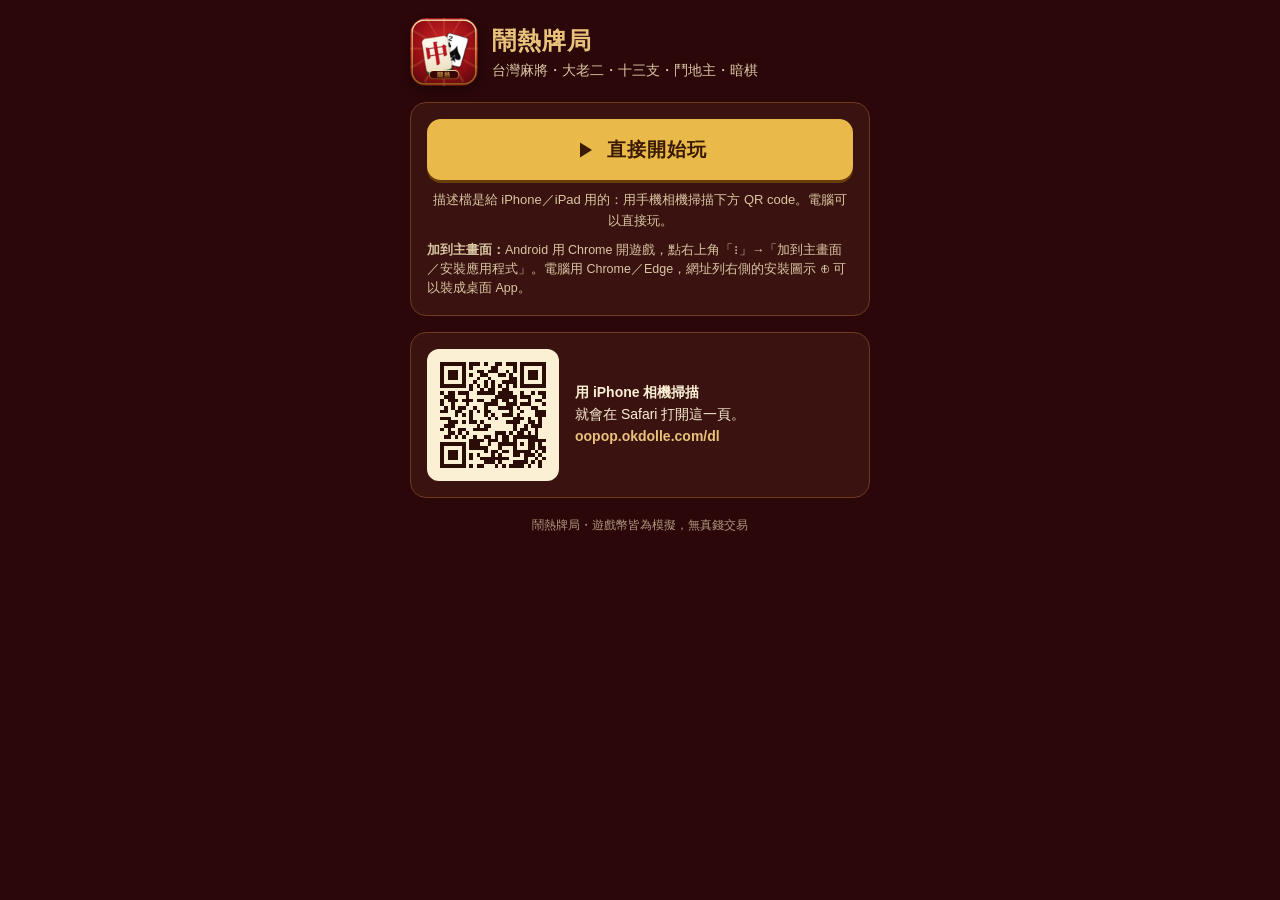
<file: dl/index.html>
<!DOCTYPE html>
<html lang="zh-TW">
<head>
<meta charset="UTF-8">
<meta name="viewport" content="width=device-width, initial-scale=1, viewport-fit=cover">
<meta name="theme-color" content="#3a0a0c">
<meta name="description" content="下載鬧熱牌局 iPhone 描述檔，把遊戲加到主畫面，全螢幕遊玩。">
<meta property="og:title" content="鬧熱牌局｜下載描述檔">
<meta property="og:description" content="iPhone 用 Safari 開啟，一鍵把鬧熱牌局加到主畫面。">
<meta property="og:image" content="https://oopop.okdolle.com/icons/icon-512.png">
<link rel="apple-touch-icon" sizes="180x180" href="../icons/icon-180.png">
<link rel="icon" type="image/png" sizes="32x32" href="../icons/favicon-32.png">
<title>鬧熱牌局｜下載描述檔</title>
<style>
*{box-sizing:border-box}
:root{--bg:#2b0709;--card:#3a1210;--line:#6e3a22;--gold:#e8c27a;--cream:#fbefd4;--mute:#d9c6a3;--btn:#e9b949;--btnd:#6a3d0a}
html{-webkit-text-size-adjust:100%}
body{margin:0;min-height:100vh;font-family:-apple-system,BlinkMacSystemFont,"PingFang TC","Noto Sans CJK TC","Microsoft JhengHei",sans-serif;color:var(--cream);background:var(--bg);
  padding:calc(env(safe-area-inset-top) + 18px) 18px calc(env(safe-area-inset-bottom) + 28px);line-height:1.55}
.wrap{max-width:460px;margin:0 auto}
.hero{display:flex;align-items:center;gap:14px}
.hero img{width:68px;height:68px;border-radius:16px;box-shadow:0 4px 10px rgba(0,0,0,.35)}
h1{margin:0;font-size:24px;letter-spacing:1px;color:var(--gold)}
.hero p{margin:2px 0 0;font-size:13.5px;color:var(--mute)}
.card{background:var(--card);border:1px solid var(--line);border-radius:16px;padding:16px;margin:16px 0}
.btn{display:flex;align-items:center;justify-content:center;gap:10px;width:100%;text-decoration:none;font-weight:800;font-size:19px;letter-spacing:1px;border-radius:14px;
  padding:16px 12px;border:0;cursor:pointer;background:var(--btn);color:#3a1a02;box-shadow:0 3px 0 var(--btnd)}
.btn:active{transform:translateY(2px);box-shadow:0 1px 0 var(--btnd)}
.btn svg{width:24px;height:24px;flex:none}
.warn .btn+.btn{margin-top:10px}
.btn.sec{background:transparent;color:var(--cream);border:1.5px solid var(--gold);box-shadow:none;font-size:16px;padding:12px}
.sub{font-size:13px;color:var(--mute);text-align:center;margin:10px 0 0}
.warn{background:#5b1d0f;border:1.5px solid #f0a43a;border-radius:16px;padding:16px;margin:16px 0}
.warn h2{margin:0 0 6px;font-size:19px;color:#ffd27a}
.warn p{margin:0 0 12px;font-size:14.5px}
.url{display:block;font:600 14px ui-monospace,Menlo,monospace;background:#2b0709;border:1px dashed var(--line);border-radius:10px;padding:9px 10px;word-break:break-all;margin:0 0 10px;color:var(--gold)}
h2.t{margin:0 0 12px;font-size:17px;color:var(--gold)}
ol.steps{list-style:none;margin:0;padding:0;counter-reset:s}
ol.steps li{display:flex;gap:12px;align-items:center;padding:10px 0;border-top:1px solid rgba(232,194,122,.15)}
ol.steps li:first-child{border-top:0;padding-top:2px}
.n{flex:none;width:28px;height:28px;border-radius:50%;background:var(--gold);color:#3a1a02;font-weight:900;display:grid;place-items:center;font-size:15px}
.ill{flex:none;width:58px;height:58px;border-radius:12px;background:#fbefd4;display:grid;place-items:center}
.ill svg{width:44px;height:44px}
.st b{color:var(--gold)}
.st small{display:block;color:var(--mute);font-size:12.5px;margin-top:2px}
.qr{display:flex;gap:16px;align-items:center}
.qr .box{flex:none;width:132px;height:132px;background:#fbefd4;border-radius:12px;padding:6px}
.qr .box svg{width:100%;height:100%;display:block}
.qr p{margin:0;font-size:14px}
.note{font-size:12.5px;color:var(--mute);margin-top:10px}
.hide{display:none!important}
footer{text-align:center;font-size:12px;color:var(--mute);opacity:.75;margin-top:18px}
a{color:var(--gold)}
.toast{position:fixed;left:50%;bottom:calc(env(safe-area-inset-bottom) + 24px);transform:translateX(-50%);background:#fbefd4;color:#3a1a02;font-weight:800;padding:10px 18px;border-radius:999px;opacity:0;transition:opacity .2s;pointer-events:none}
.toast.on{opacity:1}
</style>
</head>
<body>
<div class="wrap">
  <div class="hero"><img src="../icons/icon-180.png" alt="鬧熱牌局"><div><h1>鬧熱牌局</h1><p>台灣麻將・大老二・十三支・鬥地主・暗棋</p></div></div>

  <!-- iPhone in LINE / Facebook / Instagram / Chrome …: profiles only install from Safari -->
  <div id="inapp" class="warn hide">
    <h2>請用 Safari 開啟</h2>
    <p id="inappWhy">你現在在 App 內建的瀏覽器裡，描述檔在這裡無法安裝。請複製網址，打開 <b>Safari</b> 貼上。</p>
    <span class="url" id="u1">https://oopop.okdolle.com/dl/</span>
    <button class="btn" type="button" id="copy"><svg viewBox="0 0 24 24" fill="none" stroke="currentColor" stroke-width="2.2" stroke-linecap="round" stroke-linejoin="round"><rect x="9" y="9" width="12" height="12" rx="2"/><path d="M5 15V5a2 2 0 0 1 2-2h10"/></svg>複製網址</button>
    <a class="btn sec hide" id="openExt" href="#">用外部瀏覽器開啟</a>
    <div class="note" id="inappHint">LINE：也可以點右下角「⋯」→「用預設瀏覽器開啟」。Facebook：點右上角「⋯」→「在外部瀏覽器開啟」。</div>
  </div>

  <!-- iPhone / iPad -->
  <div id="ios">
    <div class="card">
      <a class="btn" id="dl" href="https://oopop.okdolle.com/naojiat.mobileconfig"><svg viewBox="0 0 24 24" fill="none" stroke="currentColor" stroke-width="2.4" stroke-linecap="round" stroke-linejoin="round"><path d="M12 3v12M7 10l5 5 5-5M4 20h16"/></svg>下載描述檔</a>
      <p class="sub">iPhone／iPad 專用・免費・約 50 KB</p>
    </div>
    <div class="card">
      <h2 class="t">安裝步驟</h2>
      <ol class="steps">
        <li><span class="n">1</span><span class="ill"><svg viewBox="0 0 48 48"><circle cx="24" cy="24" r="19" fill="#2f8cf0"/><circle cx="24" cy="24" r="15.5" fill="#fff"/><path d="M31 17l-9 5-5 9 9-5z" fill="#e8463a"/><path d="M17 31l5-9 4 4z" fill="#b8c2cc"/></svg></span>
          <span class="st">用 <b>Safari</b> 開這一頁，點「<b>下載描述檔</b>」<small>要在 Safari 裡，LINE／FB 內建瀏覽器不行</small></span></li>
        <li><span class="n">2</span><span class="ill"><svg viewBox="0 0 48 48"><rect x="5" y="11" width="38" height="26" rx="6" fill="#fff" stroke="#c9c2b4"/><rect x="9" y="16" width="24" height="3" rx="1.5" fill="#9a9183"/><rect x="9" y="22" width="18" height="3" rx="1.5" fill="#c9c2b4"/><path d="M5 30h38" stroke="#d8d2c6"/><text x="33" y="35" font-size="6.5" font-weight="700" fill="#2f8cf0" text-anchor="middle" font-family="sans-serif">允許</text></svg></span>
          <span class="st">跳出視窗時點「<b>允許</b>」<small>看到「已下載描述檔」就對了</small></span></li>
        <li><span class="n">3</span><span class="ill"><svg viewBox="0 0 48 48"><rect x="6" y="6" width="36" height="36" rx="9" fill="#8e8e93"/><circle cx="24" cy="24" r="9" fill="none" stroke="#fff" stroke-width="3.2"/><circle cx="24" cy="24" r="3" fill="#fff"/><g stroke="#fff" stroke-width="3.2" stroke-linecap="round"><path d="M24 10v4M24 34v4M10 24h4M34 24h4M14 14l3 3M31 31l3 3M34 14l-3 3M17 31l-3 3"/></g></svg></span>
          <span class="st">打開 <b>設定</b>，點最上面的「<b>已下載描述檔</b>」<small>沒看到的話：設定 → 一般 → VPN 與裝置管理</small></span></li>
        <li><span class="n">4</span><span class="ill"><svg viewBox="0 0 48 48"><rect x="6" y="6" width="36" height="36" rx="9" fill="#3a0a0c"/><text x="24" y="31" font-size="17" font-weight="900" fill="#e8c27a" text-anchor="middle" font-family="PingFang TC,Noto Sans CJK TC,sans-serif">鬧</text><circle cx="38" cy="38" r="8" fill="#34c759" stroke="#fbefd4" stroke-width="2"/><path d="M34.5 38l2.5 2.5 4.5-5" fill="none" stroke="#fff" stroke-width="2.2" stroke-linecap="round" stroke-linejoin="round"/></svg></span>
          <span class="st">點「<b>安裝</b>」→ 輸入手機密碼 → 再按「安裝」<small>回到主畫面，點「鬧熱牌局」圖示開玩</small></span></li>
      </ol>
      <div class="note">描述檔只在主畫面加一個網頁捷徑，不會安裝程式、不會讀取或管理手機。沒有付費簽章，所以會顯示「未驗證」，屬正常。不要時：設定 → 一般 → VPN 與裝置管理 → 移除。</div>
      <div class="note">點了沒反應？打開「檔案」App →「下載項目」點 naojiat.mobileconfig，再到設定安裝；或在 Safari 點分享 →「加入主畫面」，效果一樣。</div>
    </div>
  </div>

  <!-- Android / desktop -->
  <div id="other" class="card hide">
    <a class="btn" href="https://oopop.okdolle.com/" id="play"><svg viewBox="0 0 24 24" fill="currentColor"><path d="M7 4.5v15l12-7.5z"/></svg>直接開始玩</a>
    <p class="sub" id="otherSub">描述檔是給 iPhone／iPad 用的；你的裝置可以直接玩。</p>
    <div class="note" id="a2hs"><b>加到主畫面：</b>Android 用 Chrome 開遊戲，點右上角「⋮」→「加到主畫面／安裝應用程式」。電腦用 Chrome／Edge，網址列右側的安裝圖示 ⊕ 可以裝成桌面 App。</div>
  </div>

  <!-- QR for opening on the phone (shown on desktop, and below on phones for sharing) -->
  <div class="card" id="qrcard">
    <div class="qr"><div class="box"><svg role="img" aria-label="QR code：https://oopop.okdolle.com/dl/" xmlns="http://www.w3.org/2000/svg" viewBox="0 0 33 33" shape-rendering="crispEdges"><path fill="#fbefd4" d="M0 0h33v33H0z"/><path stroke="#2a0d07" d="M2 2.5h7m1 0h3m1 0h1m2 0h2m1 0h3m1 0h7M2 3.5h1m5 0h1m1 0h1m5 0h2m4 0h1m1 0h1m5 0h1M2 4.5h1m1 0h3m1 0h1m3 0h2m1 0h3m2 0h1m1 0h1m1 0h1m1 0h3m1 0h1M2 5.5h1m1 0h3m1 0h1m1 0h1m2 0h2m3 0h2m1 0h1m2 0h1m1 0h3m1 0h1M2 6.5h1m1 0h3m1 0h1m3 0h1m2 0h1m5 0h2m1 0h1m1 0h3m1 0h1M2 7.5h1m5 0h1m2 0h1m2 0h1m1 0h1m2 0h4m1 0h1m5 0h1M2 8.5h7m1 0h1m1 0h1m1 0h1m1 0h1m1 0h1m1 0h1m1 0h1m1 0h7M10 9.5h1m2 0h1m1 0h2m2 0h2M2 10.5h1m1 0h2m1 0h3m2 0h5m1 0h4m2 0h1m2 0h1m1 0h2M3 11.5h3m3 0h1m7 0h6m1 0h3m3 0h1M2 12.5h1m1 0h3m1 0h3m1 0h2m2 0h2m1 0h2m1 0h1m3 0h1m1 0h2M2 13.5h1m2 0h1m3 0h1m4 0h4m2 0h3m1 0h3m3 0h1M3 14.5h1m1 0h1m1 0h2m2 0h1m2 0h1m3 0h4m1 0h1m3 0h2M2 15.5h2m2 0h2m2 0h1m1 0h1m1 0h2m5 0h1m2 0h1m3 0h3M6 16.5h1m1 0h1m1 0h1m3 0h1m1 0h1m2 0h3m1 0h1m4 0h3M2 17.5h3m5 0h1m4 0h1m1 0h1m4 0h3m1 0h1m2 0h1M4 18.5h3m1 0h1m1 0h2m1 0h1m6 0h4m2 0h2m1 0h1M3 19.5h3m6 0h1m1 0h2m6 0h1m2 0h1m1 0h3M2 20.5h1m1 0h1m2 0h2m2 0h4m7 0h1m1 0h2m2 0h1M4 21.5h2m1 0h1m1 0h1m7 0h3m1 0h1m1 0h2m1 0h1m1 0h1M3 22.5h2m1 0h1m1 0h1m2 0h1m2 0h2m1 0h1m1 0h2m1 0h7M10 23.5h4m1 0h3m1 0h2m1 0h1m3 0h5M2 24.5h7m1 0h3m2 0h1m2 0h5m1 0h1m1 0h2m1 0h1M2 25.5h1m5 0h1m1 0h5m3 0h1m3 0h1m3 0h2m1 0h2M2 26.5h1m1 0h3m1 0h1m5 0h1m1 0h2m1 0h2m1 0h5m1 0h1m1 0h1M2 27.5h1m1 0h3m1 0h1m1 0h1m1 0h1m3 0h1m1 0h1m3 0h2m1 0h3m1 0h1M2 28.5h1m1 0h3m1 0h1m1 0h1m2 0h8m4 0h1m2 0h1m1 0h1M2 29.5h1m5 0h1m5 0h3m1 0h1m3 0h4m1 0h1m1 0h1M2 30.5h7m1 0h1m1 0h2m3 0h1m1 0h1m1 0h4m1 0h1m2 0h1"/></svg></div>
      <p><b>用 iPhone 相機掃描</b><br>就會在 Safari 打開這一頁。<br><span style="color:var(--gold);font-weight:700">oopop.okdolle.com/dl</span></p></div>
  </div>

  <footer>鬧熱牌局・遊戲幣皆為模擬，無真錢交易</footer>
</div>
<div class="toast" id="toast">已複製網址</div>
<script>
(function () {
  var PAGE = 'https://oopop.okdolle.com/dl/';
  var ua = navigator.userAgent || '', $ = function (id) { return document.getElementById(id); };
  var q = new URLSearchParams(location.search), force = q.get('os');
  var iOS = /iPad|iPhone|iPod/.test(ua) || (navigator.platform === 'MacIntel' && navigator.maxTouchPoints > 1);
  var android = /Android/i.test(ua);
  var line = /\bLine\//i.test(ua), fb = /FBAN|FBAV|FB_IAB|FBIOS/i.test(ua), ig = /Instagram/i.test(ua), wx = /MicroMessenger/i.test(ua);
  var otherIOSBrowser = /CriOS|FxiOS|EdgiOS|OPiOS|YaBrowser|GSA\//.test(ua);
  var inApp = line || fb || ig || wx || /; wv\)|WebView/i.test(ua);
  if (force === 'ios') { iOS = true; android = false; inApp = false; otherIOSBrowser = false; }
  else if (force === 'line') { iOS = true; android = false; inApp = true; line = true; }
  else if (force === 'android') { iOS = false; android = true; }
  else if (force === 'desk') { iOS = false; android = false; }
  // profile: same origin on oopop; the GitHub Pages copy links to oopop (correct content-type there)
  if (location.hostname === 'oopop.okdolle.com') $('dl').href = '/naojiat.mobileconfig';
  if (iOS && (inApp || otherIOSBrowser)) {
    $('inapp').classList.remove('hide');
    if (!inApp) { $('inappWhy').innerHTML = 'iPhone 只能用 <b>Safari</b> 安裝描述檔。請複製網址，打開 Safari 貼上。'; $('inappHint').classList.add('hide'); }
    if (line) { var ex = $('openExt'); ex.href = PAGE + '?openExternalBrowser=1'; ex.classList.remove('hide'); }
    $('dl').classList.add('sec');
  }
  if (!iOS) {
    $('ios').classList.add('hide'); $('other').classList.remove('hide');
    if (!android) $('otherSub').textContent = '描述檔是給 iPhone／iPad 用的：用手機相機掃描下方 QR code。電腦可以直接玩。';
  } else {
    $('qrcard').querySelector('p').innerHTML = '<b>分享給朋友</b><br>用 iPhone 相機掃描，<br>就會打開這一頁。<br><span style="color:var(--gold);font-weight:700">oopop.okdolle.com/dl</span>';
  }
  var toast = function (t) { var el = $('toast'); el.textContent = t; el.classList.add('on'); setTimeout(function () { el.classList.remove('on'); }, 1800); };
  $('copy').onclick = function () {
    var done = function () { toast('已複製網址，請到 Safari 貼上'); };
    if (navigator.clipboard && window.isSecureContext) navigator.clipboard.writeText(PAGE).then(done, fallback); else fallback();
    function fallback() { var t = document.createElement('textarea'); t.value = PAGE; t.setAttribute('readonly', ''); t.style.position = 'fixed'; t.style.opacity = '0'; document.body.appendChild(t); t.select(); t.setSelectionRange(0, 999);
      var ok = false; try { ok = document.execCommand('copy'); } catch (e) {} document.body.removeChild(t); ok ? done() : toast('請長按上方網址複製'); }
  };
})();
</script>
</body>
</html>
</file>
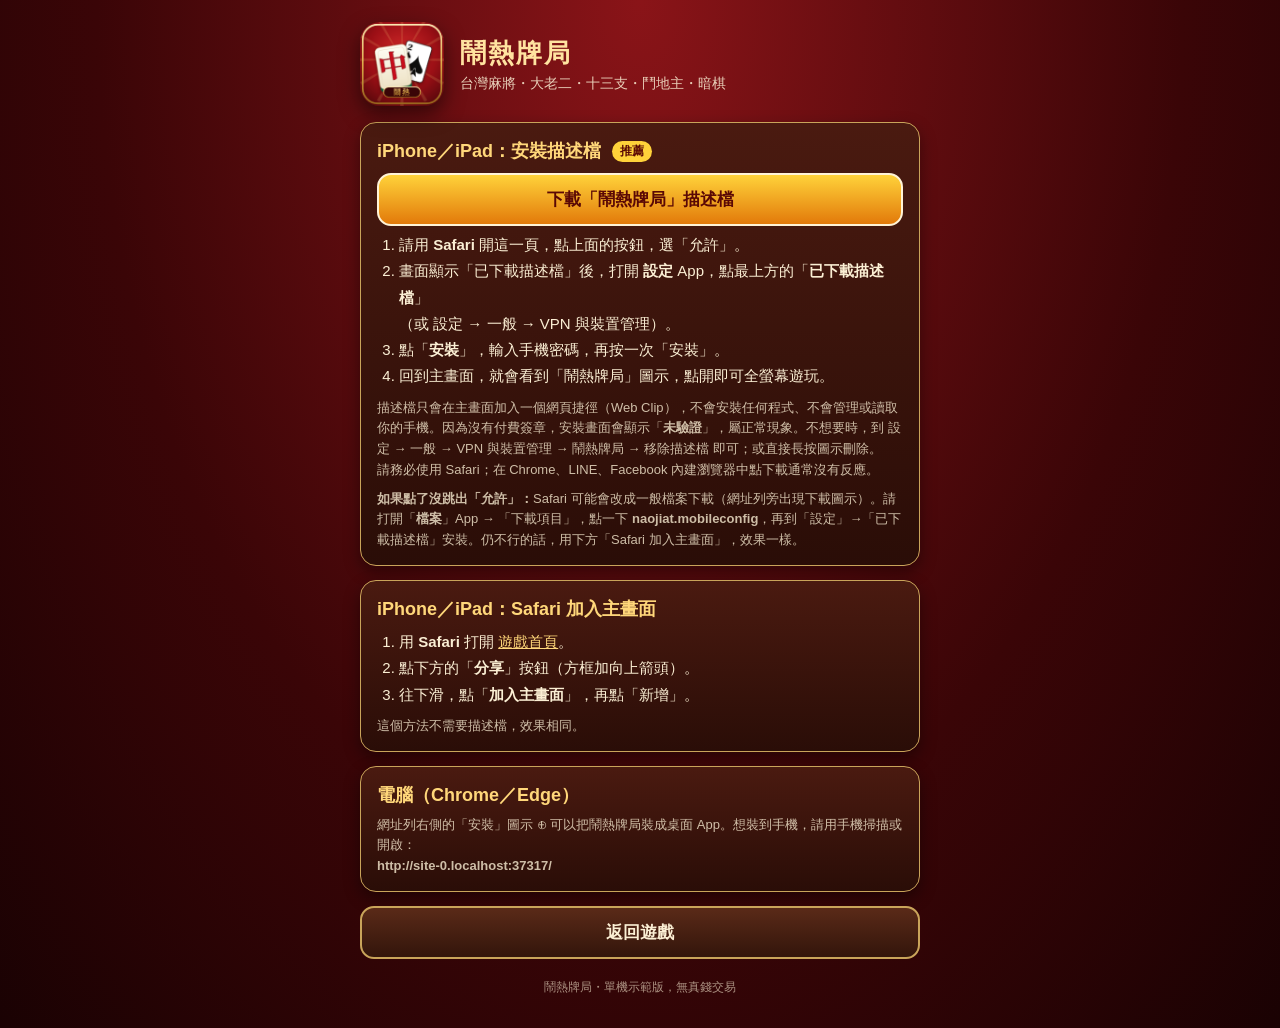
<file: install.html>
<!DOCTYPE html>
<html lang="zh-TW">
<head>
<meta charset="UTF-8">
<meta name="viewport" content="width=device-width, initial-scale=1, viewport-fit=cover">
<meta name="theme-color" content="#5a0a0e">
<meta name="apple-mobile-web-app-capable" content="yes">
<meta name="mobile-web-app-capable" content="yes">
<meta name="apple-mobile-web-app-status-bar-style" content="black-translucent">
<meta name="apple-mobile-web-app-title" content="鬧熱牌局">
<link rel="manifest" href="manifest.webmanifest">
<link rel="apple-touch-icon" sizes="180x180" href="icons/icon-180.png">
<link rel="icon" type="image/png" sizes="32x32" href="icons/favicon-32.png">
<title>安裝鬧熱牌局到手機</title>
<style>
*{box-sizing:border-box}
body{margin:0;min-height:100vh;font-family:-apple-system,BlinkMacSystemFont,"PingFang TC","Noto Sans CJK TC","Microsoft JhengHei",sans-serif;color:#fbefd4;
  background:radial-gradient(ellipse at 50% 0%,#8a1418,#3a0507 60%,#1a0203);padding:env(safe-area-inset-top) 16px 32px}
.wrap{max-width:560px;margin:0 auto;padding-top:22px}
.hero{display:flex;align-items:center;gap:16px;margin-bottom:16px}
.hero img{width:84px;height:84px;border-radius:20px;box-shadow:0 8px 20px rgba(0,0,0,.5)}
h1{margin:0;font-size:26px;color:#ffe3a0;letter-spacing:2px}
.hero p{margin:4px 0 0;font-size:14px;opacity:.85}
.card{background:linear-gradient(180deg,#4a1a10,#2a0d07);border:1.5px solid #c9a45a;border-radius:16px;padding:16px 16px 14px;margin:14px 0;box-shadow:0 6px 16px rgba(0,0,0,.4)}
.card h2{margin:0 0 8px;font-size:18px;color:#ffd77a}
.card.hl{border-color:#ffd23a;box-shadow:0 0 0 2px rgba(255,210,58,.35),0 6px 16px rgba(0,0,0,.4)}
ol{margin:6px 0 0;padding-left:22px;line-height:1.75;font-size:15px}
.btn{display:block;width:100%;text-align:center;text-decoration:none;font-weight:900;font-size:17px;border-radius:14px;padding:13px 10px;margin:10px 0 4px;border:2px solid #fff3d6;cursor:pointer;
  background:linear-gradient(180deg,#ffd23a,#e27a0a);color:#5a0805}
.btn.ghost{background:linear-gradient(180deg,#5a2a18,#33150b);color:#fbefd4;border-color:#c9a45a}
.note{font-size:13px;opacity:.78;line-height:1.6;margin-top:8px}
.tag{display:inline-block;font-size:12px;padding:2px 8px;border-radius:999px;background:#ffd23a;color:#5a0805;font-weight:900;margin-left:6px;vertical-align:2px}
.hide{display:none}
.ok{color:#9affc0;font-weight:700}
footer{margin-top:20px;text-align:center;font-size:12px;opacity:.6}
</style>
</head>
<body>
<div class="wrap">
  <div class="hero"><img src="icons/icon-180.png" alt="鬧熱牌局圖示"><div><h1>鬧熱牌局</h1><p>台灣麻將・大老二・十三支・鬥地主・暗棋</p></div></div>

  <div id="done" class="card hide"><h2 class="ok">✓ 已經是 App 模式</h2><div class="note">你正在從主畫面開啟鬧熱牌局，不需要再安裝。</div><a class="btn" href="./">進入遊戲</a></div>

  <div id="ios" class="card">
    <h2>iPhone／iPad：安裝描述檔 <span class="tag">推薦</span></h2>
    <a class="btn" id="cfg" href="naojiat.mobileconfig">下載「鬧熱牌局」描述檔</a>
    <ol>
      <li>請用 <b>Safari</b> 開這一頁，點上面的按鈕，選「允許」。</li>
      <li>畫面顯示「已下載描述檔」後，打開 <b>設定</b> App，點最上方的「<b>已下載描述檔</b>」<br>（或 設定 → 一般 → VPN 與裝置管理）。</li>
      <li>點「<b>安裝</b>」，輸入手機密碼，再按一次「安裝」。</li>
      <li>回到主畫面，就會看到「鬧熱牌局」圖示，點開即可全螢幕遊玩。</li>
    </ol>
    <div class="note">描述檔只會在主畫面加入一個網頁捷徑（Web Clip），不會安裝任何程式、不會管理或讀取你的手機。因為沒有付費簽章，安裝畫面會顯示「<b>未驗證</b>」，屬正常現象。不想要時，到 設定 → 一般 → VPN 與裝置管理 → 鬧熱牌局 → 移除描述檔 即可；或直接長按圖示刪除。<br>請務必使用 Safari；在 Chrome、LINE、Facebook 內建瀏覽器中點下載通常沒有反應。</div>
    <div class="note"><b>如果點了沒跳出「允許」：</b>Safari 可能會改成一般檔案下載（網址列旁出現下載圖示）。請打開「<b>檔案</b>」App → 「下載項目」，點一下 <b>naojiat.mobileconfig</b>，再到「設定」→「已下載描述檔」安裝。仍不行的話，用下方「Safari 加入主畫面」，效果一樣。</div>
  </div>

  <div id="ios2" class="card">
    <h2>iPhone／iPad：Safari 加入主畫面</h2>
    <ol>
      <li>用 <b>Safari</b> 打開 <a href="./" style="color:#ffd77a">遊戲首頁</a>。</li>
      <li>點下方的「<b>分享</b>」按鈕（方框加向上箭頭）。</li>
      <li>往下滑，點「<b>加入主畫面</b>」，再點「新增」。</li>
    </ol>
    <div class="note">這個方法不需要描述檔，效果相同。</div>
  </div>

  <div id="android" class="card">
    <h2>Android：安裝 App</h2>
    <button class="btn" id="pwa" type="button">安裝到主畫面</button>
    <ol>
      <li>建議使用 <b>Chrome</b> 開啟本頁。</li>
      <li>點上面的按鈕，選「安裝」。</li>
      <li>如果按鈕沒有反應：點右上角 <b>⋮</b> 選單 → 「<b>安裝應用程式</b>」或「加到主畫面」。</li>
    </ol>
    <div class="note" id="pwanote"></div>
  </div>

  <div id="desk" class="card">
    <h2>電腦（Chrome／Edge）</h2>
    <div class="note">網址列右側的「安裝」圖示 ⊕ 可以把鬧熱牌局裝成桌面 App。想裝到手機，請用手機掃描或開啟：<br><b id="url"></b></div>
  </div>

  <a class="btn ghost" href="./">返回遊戲</a>
  <footer>鬧熱牌局・單機示範版，無真錢交易</footer>
</div>
<script>
(function(){
  var ua = navigator.userAgent || '';
  var iOS = /iPad|iPhone|iPod/.test(ua) || (navigator.platform === 'MacIntel' && navigator.maxTouchPoints > 1);
  var android = /Android/i.test(ua);
  var standalone = (window.matchMedia && matchMedia('(display-mode: standalone), (display-mode: fullscreen)').matches) || navigator.standalone === true;
  var $ = function(id){ return document.getElementById(id); };
  var q = new URLSearchParams(location.search), force = q.get('os');
  if (force === 'ios') { iOS = true; android = false; } else if (force === 'android') { iOS = false; android = true; } else if (force === 'desk') { iOS = false; android = false; }
  $('url').textContent = location.href.replace(/install\.html.*$/, '');
  if (standalone) $('done').classList.remove('hide');
  if (iOS) { $('android').classList.add('hide'); $('desk').classList.add('hide'); $('ios').classList.add('hl'); }
  else if (android) { $('ios').classList.add('hide'); $('ios2').classList.add('hide'); $('desk').classList.add('hide'); $('android').classList.add('hl'); }
  else { $('android').classList.add('hide'); }
  var deferred = null;
  window.addEventListener('beforeinstallprompt', function(e){ e.preventDefault(); deferred = e; $('pwanote').textContent = '可以直接安裝 ✓'; });
  window.addEventListener('appinstalled', function(){ $('pwanote').textContent = '安裝完成！到主畫面找「鬧熱牌局」。'; });
  $('pwa').onclick = function(){
    if (deferred) { deferred.prompt(); deferred.userChoice.finally(function(){ deferred = null; }); }
    else $('pwanote').textContent = '瀏覽器尚未提供安裝按鈕：請點右上角 ⋮ →「安裝應用程式」或「加到主畫面」。';
  };
  if ('serviceWorker' in navigator && /^https?:/.test(location.protocol)) navigator.serviceWorker.register('sw.js').catch(function(){});
})();
</script>
</body>
</html>
</file>
